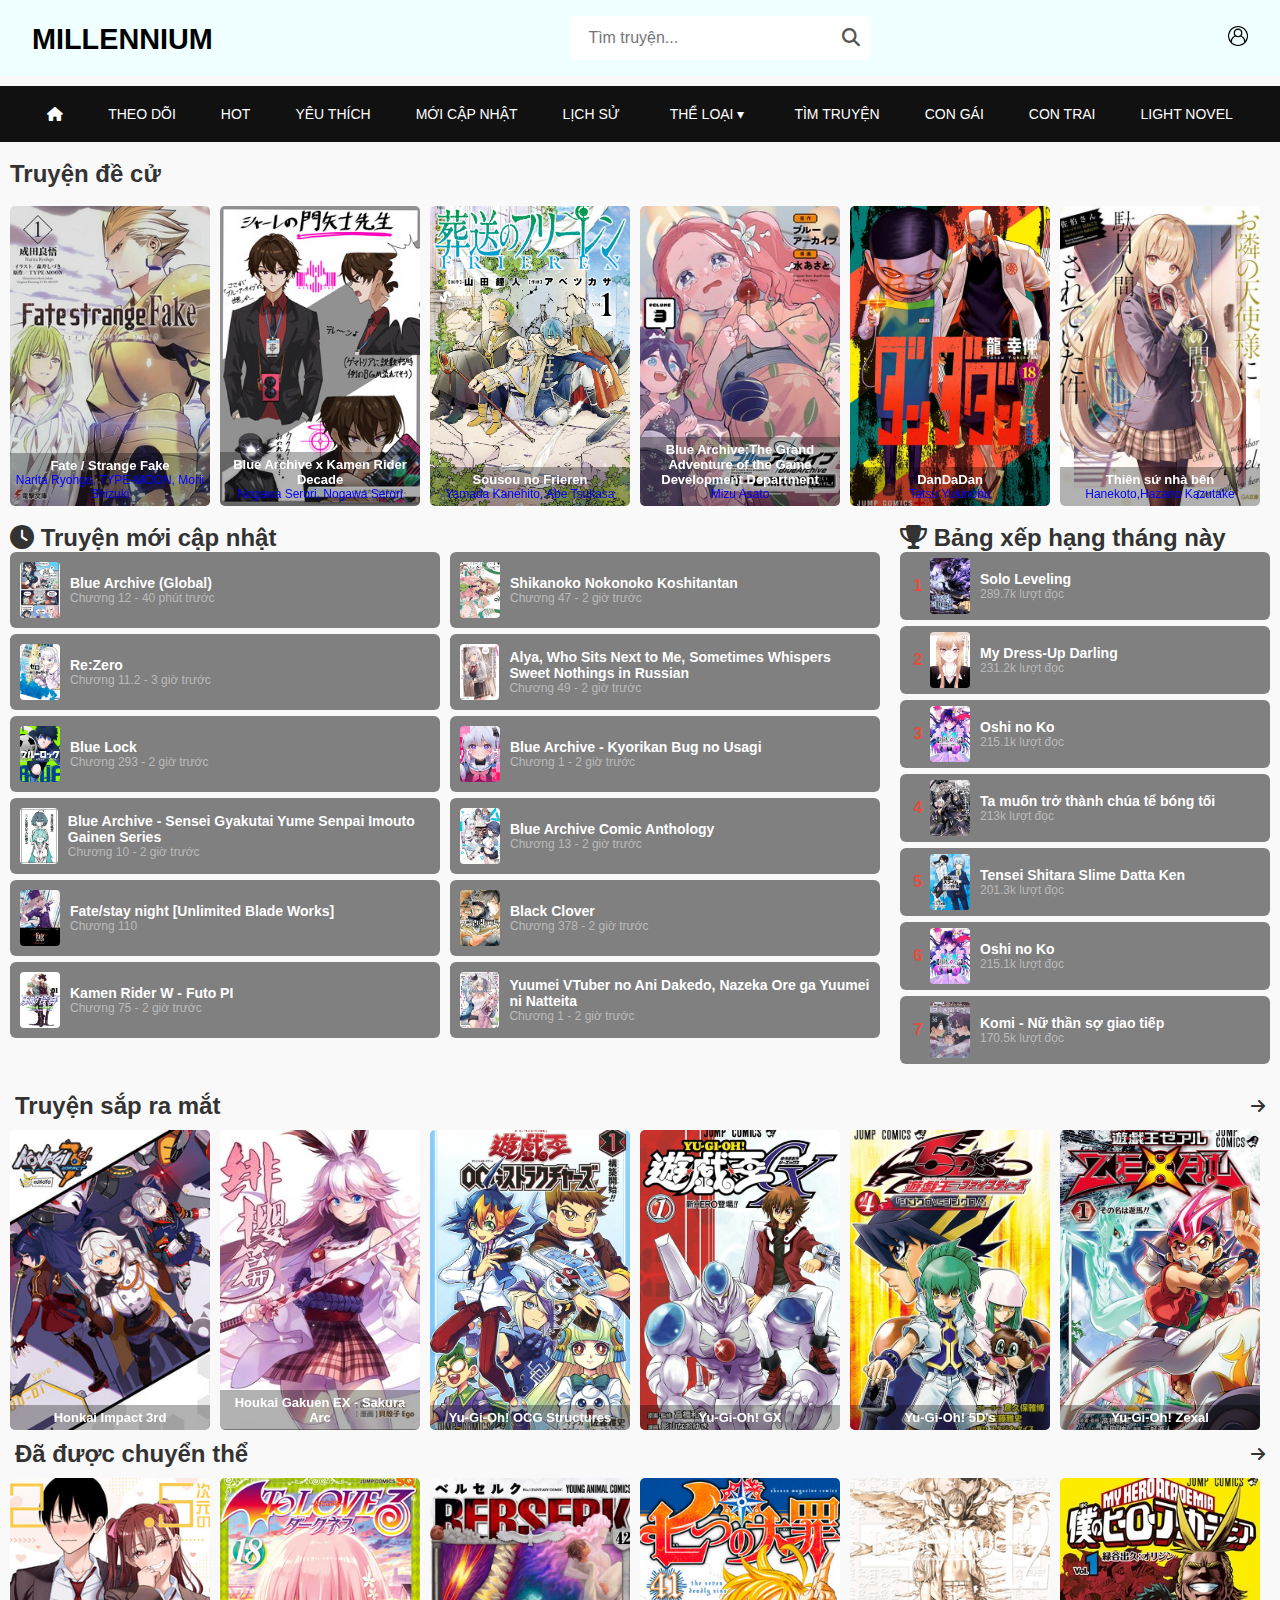
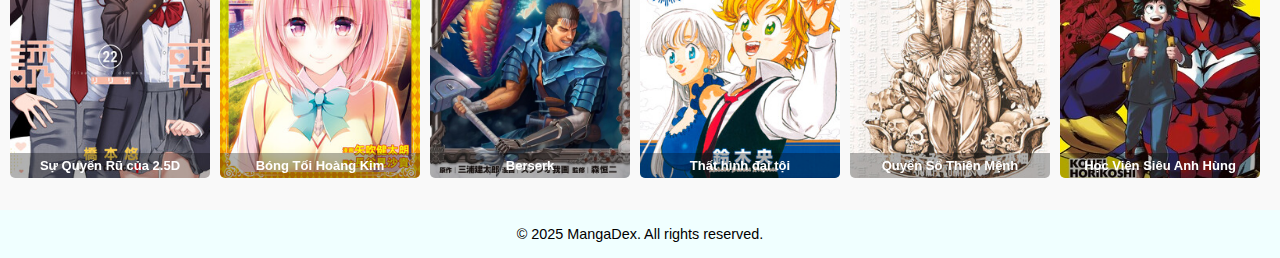
<file: index.html>
<!DOCTYPE html>
<html lang="en">

<head>
    <meta charset="UTF-8">
    <meta name="viewport" content="width=device-width, initial-scale=1.0">
    <title>MILLENNIUM</title>
    <link rel="stylesheet" href="ASM.css">
    <link rel="icon" href="images/logo mellennium.png">
    <link rel="stylesheet" href="https://cdnjs.cloudflare.com/ajax/libs/font-awesome/6.4.2/css/all.min.css">
</head>

<body>
    <header>
        <div class="logo">
            <h1><a href="#Home">MILLENNIUM</a></h1>
        </div>
        <div class="search-box">
            <input type="text" placeholder="Tìm truyện...">
            <button type="submit"><i class="fa fa-search"></i></button>
        </div>
        <nav>
            <ul>
                <li><a href="dangnhap.html"><img src="images/user-interface.png" width="20px"></a></li>
            </ul>
        </nav>
    </header>
    <nav class="navbar">
        <ul>
            <li><a href="index.html"><i class="fas fa-home"></i></a></li>
            <li><a href="#">THEO DÕI</a></li>
            <li><a href="#">HOT</a></li>
            <li><a href="#">YÊU THÍCH</a></li>
            <li><a href="#">MỚI CẬP NHẬT</a></li>
            <li><a href="history.html">LỊCH SỬ</a></li>
            <li class="dropdown">
                <a href="#">THỂ LOẠI ▾</a>
                <ul class="dropdown-menu2">
                    <li><a href="#">One shot</a></li>
                    <li><a href="#">Reincarnation</a></li>
                    <li><a href="#">Time Travel</a></li>
                    <li><a href="#">Loli</a></li>
                    <li><a href="#">Monsters</a></li>
                    <li><a href="#">Action</a></li>
                    <li><a href="#">Drama</a></li>
                    <li><a href="#">School Life</a></li>
                    <li><a href="#">Psychological</a></li>
                    <li><a href="#">Sports</a></li>
                    <li><a href="#">Superhero</a></li>
                    <li><a href="#">Martial Arts</a></li>
                    <li><a href="#">Fan Colored</a></li>
                    <li><a href="#">Samurai</a></li>
                    <li><a href="#">Magical Girls</a></li>
                    <li><a href="#">Mafia</a></li>
                    <li><a href="#">Adventure</a></li>
                    <li><a href="#">Self-Published</a></li>
                    <li><a href="#">Virtual Reality</a></li>
                    <li><a href="#">Office Workers</a></li>
                    <li><a href="#">Video Games</a></li>
                    <li><a href="#">Post-Apocalypse</a></li>
                    <li><a href="#">Magic</a></li>
                    <li><a href="#">Girls' Love</a></li>
                    <li><a href="#">Harem</a></li>
                    <li><a href="#">Military</a></li>
                    <li><a href="#">Isekai</a></li>
                    <li><a href="#">Doujinshi</a></li>
                </ul>
            </li>
            <li><a href="#">TÌM TRUYỆN</a></li>
            <li><a href="#">CON GÁI</a></li>
            <li><a href="#">CON TRAI</a></li>
            <li><a href="#">LIGHT NOVEL</a></li>
        </ul>
    </nav>
    <main>
        <br>
        <h2>Truyện đề cử</h2>
        </br>
        <section class="manga-list">
            <div class="manga">
                <div class="manga-cover">
                    <a href="page1.html"><img src="images/fate.jpg" alt="Manga Cover"></a>
                    <div class="overlay">
                        <h3>Fate / Strange Fake</h3>
                        <p>Narita Ryohgo, TYPE-MOON, Morii Shizuki</p>
                    </div>
                </div>
            </div>
            <div class="manga">
                <div class="manga-cover">
                    <img src="images/blue archive x decade.jpg" alt="Manga Cover">
                    <div class="overlay">
                        <h3>Blue Archive x Kamen Rider Decade</h3>
                        <p>Nogawa Serori, Nogawa Serori</p>
                    </div>
                </div>
            </div>
            <div class="manga">
                <div class="manga-cover">
                    <img src="images/frieren.jpg" alt="Manga Cover">
                    <div class="overlay">
                        <h3>Sousou no Frieren</h3>
                        <p>Yamada Kanehito, Abe Tsukasa</p>
                    </div>
                </div>
            </div>
            <div class="manga">
                <div class="manga-cover">
                    <img src="images/blue archive game.jpg" alt="Manga Cover">
                    <div class="overlay">
                        <h3>Blue Archive:The Grand Adventure of the Game Development Department</h3>
                        <p>Mizu Asato</p>
                    </div>
                </div>
            </div>
            <div class="manga">
                <div class="manga-cover">
                    <img src="images/dandandan.jpg" alt="Manga Cover">
                    <div class="overlay">
                        <h3>DanDaDan</h3>
                        <p>Tatsu Yukinobu</p>
                    </div>
                </div>
            </div>
            <div class="manga">
                <div class="manga-cover">
                    <img src="images/Tenshi.jpg" alt="Manga Cover">
                    <div class="overlay">
                        <h3>Thiên sứ nhà bên</h3>
                        <p>Hanekoto,Hazano Kazutake</p>
                    </div>
                </div>
            </div>
            <div class="manga">
                <div class="manga-cover">
                    <img src="images/vol1.jpg" alt="Manga Cover">
                    <div class="overlay">
                        <h3>Yu☆Gi☆Oh OCG Stories</h3>
                        <p>Yoshida Shin, Miyoshi Naohito</p>
                    </div>
                </div>
            </div>
            <div class="manga">
                <div class="manga-cover">
                    <img src="images/SkyStriker.jpg" alt="Manga Cover">
                    <div class="overlay">
                        <h3>Yu☆Gi☆Oh OCG Stories</h3>
                        <p>Yoshida Shin, Miyoshi Naohito</p>
                    </div>
                </div>
            </div>
            <div class="manga">
                <div class="manga-cover">
                    <img src="images/Aohảu.jpg" alt="Manga Cover">
                    <div class="overlay">
                        <h3>Blue Archive - Aoharu Record</h3>
                        <p>Sergei </p>
                    </div>
                </div>
            </div>
            <div class="manga">
                <div class="manga-cover">
                    <img src="images/2099.jpg" alt="Manga Cover">
                    <div class="overlay">
                        <h3>Demon Lord 2099</h3>
                        <p>Murasaki Daigo, Sakurai Yutaka</p>
                    </div>
                </div>
            </div>
            <div class="manga">
                <div class="manga-cover">
                    <img src="images/onepiece.jpg" alt="Manga Cover">
                    <div class="overlay">
                        <h3>One Piece</h3>
                        <p>Oda Eiichiro</p>
                    </div>
                </div>
            </div>
            <div class="manga">
                <div class="manga-cover">
                    <img src="images/kaguya.jpg" alt="Manga Cover">
                    <div class="overlay">
                        <h3>Kaguya-sama: Love Is War</h3>
                        <p>Akasaka Aka</p>
                    </div>
                </div>
            </div>
            <div class="manga">
                <div class="manga-cover">
                    <img src="images/hunterxhunter.jpg" alt="Manga Cover">
                    <div class="overlay">
                        <h3>HUNTER x HUNTER</h3>
                        <p>Togashi Yoshihiro</p>
                    </div>
                </div>
            </div>
        </section>
        </br>
        <div class="container">
            <div class="latest-manga-section">
                <h2><i class="fa-solid fa-clock"></i> Truyện mới cập nhật</h2>
                <div class="div3">
                    <div class="div1">
                        <div class="manga-list2">
                            <div class="manga-item">
                                <img src="images/global.jpg" alt="Blue Archive">
                                <div class="info">
                                    <h3>Blue Archive (Global)</h3>
                                    <p>Chương 12 - 40 phút trước</p>
                                </div>
                            </div>
                            <div class="manga-item">
                                <img src="images/rezero.jpg" alt="Kamen Rider W">
                                <div class="info">
                                    <h3>Re:Zero</h3>
                                    <p>Chương 11.2 - 3 giờ trước</p>
                                </div>
                            </div>
                            <div class="manga-item">
                                <img src="images/bluelock.jpg" alt="Blue Lock">
                                <div class="info">
                                    <h3>Blue Lock</h3>
                                    <p>Chương 293 - 2 giờ trước</p>
                                </div>
                            </div>
                            <div class="manga-item">
                                <img src="images/Yume.jpg" alt="Blue Lock">
                                <div class="info">
                                    <h3>Blue Archive - Sensei Gyakutai Yume Senpai Imouto Gainen Series</h3>
                                    <p>Chương 10 - 2 giờ trước</p>
                                </div>
                            </div>
                            <div class="manga-item">
                                <img src="images/staynight.jpg" alt="Blue Lock">
                                <div class="info">
                                    <h3>Fate/stay night [Unlimited Blade Works]</h3>
                                    <p>Chương 110 </p>
                                </div>
                            </div>
                            <div class="manga-item">
                                <img src="images/W.jpg" alt="Blue Lock">
                                <div class="info">
                                    <h3>Kamen Rider W - Futo PI</h3>
                                    <p>Chương 75 - 2 giờ trước</p>
                                </div>
                            </div>
                        </div>
                    </div>
                    <div class="div2">
                        <div class="manga-item">
                            <img src="images/nokotan.jpg" alt="Nokotan">
                            <div class="info">
                                <h3>Shikanoko Nokonoko Koshitantan</h3>
                                <p>Chương 47 - 2 giờ trước</p>
                            </div>
                        </div>
                        <div class="manga-item">
                            <img src="images/roshiderevol2.jpg" alt="Roshidere">
                            <div class="info">
                                <h3>Alya, Who Sits Next to Me, Sometimes Whispers Sweet Nothings in Russian</h3>
                                <p>Chương 49 - 2 giờ trước</p>
                            </div>
                        </div>
                        <div class="manga-item">
                            <img src="images/miyako.jpg" alt="Miyako">
                            <div class="info">
                                <h3>Blue Archive - Kyorikan Bug no Usagi</h3>
                                <p>Chương 1 - 2 giờ trước</p>
                            </div>
                        </div>
                        <div class="manga-item">
                            <img src="images/usagisquad.jpg" alt="Usagi Squad">
                            <div class="info">
                                <h3>Blue Archive Comic Anthology</h3>
                                <p>Chương 13 - 2 giờ trước</p>
                            </div>
                        </div>
                        <div class="manga-item">
                            <img src="images/black clover.jpg" alt="Usagi Squad">
                            <div class="info">
                                <h3>Black Clover</h3>
                                <p>Chương 378 - 2 giờ trước</p>
                            </div>
                        </div>
                        <div class="manga-item">
                            <img src="images/yuumei.jpg" alt="Usagi Squad">
                            <div class="info">
                                <h3>Yuumei VTuber no Ani Dakedo, Nazeka Ore ga Yuumei ni Natteita</h3>
                                <p>Chương 1 - 2 giờ trước</p>
                            </div>
                        </div>
                    </div>
                </div>
            </div>

            <div class="ranking-section">
                <h2><i class="fa-solid fa-trophy"></i> Bảng xếp hạng tháng này</h2>
                <ol class="ranking-list">
                    <li>
                        <span class="rank">1</span>
                        <img src="images/solo.jpg" alt="Solo Leveling">
                        <div class="info">
                            <h3>Solo Leveling</h3>
                            <p>289.7k lượt đọc</p>
                        </div>
                    </li>
                    <li>
                        <span class="rank">2</span>
                        <img src="images/dres.jpg" alt="My Dress-Up Darling">
                        <div class="info">
                            <h3>My Dress-Up Darling</h3>
                            <p>231.2k lượt đọc</p>
                        </div>
                    </li>
                    <li>
                        <span class="rank">3</span>
                        <img src="images/oshi.jpg" alt="Oshi no Ko">
                        <div class="info">
                            <h3>Oshi no Ko</h3>
                            <p>215.1k lượt đọc</p>
                        </div>
                    </li>
                    <li>
                        <span class="rank">4</span>
                        <img src="images/bongtoi.jpg" alt="Oshi no Ko">
                        <div class="info">
                            <h3>Ta muốn trở thành chúa tể bóng tối </h3>
                            <p>213k lượt đọc</p>
                        </div>
                    </li>
                    <li>
                        <span class="rank">5</span>
                        <img src="images/tensei.jpg" alt="Oshi no Ko">
                        <div class="info">
                            <h3>Tensei Shitara Slime Datta Ken</h3>
                            <p>201.3k lượt đọc</p>
                        </div>
                    </li>
                    <li>
                        <span class="rank">6</span>
                        <img src="images/oshi.jpg" alt="Oshi no Ko">
                        <div class="info">
                            <h3>Oshi no Ko</h3>
                            <p>215.1k lượt đọc</p>
                        </div>
                    </li>
                    <li>
                        <span class="rank">7</span>
                        <img src="images/komi.jpg" alt="Oshi no Ko">
                        <div class="info">
                            <h3>Komi - Nữ thần sợ giao tiếp</h3>
                            <p>170.5k lượt đọc</p>
                        </div>
                    </li>
                </ol>
            </div>
        </div>
        </br>
        <div class="header-container">
            <span class="header-title"> Truyện sắp ra mắt</span>
            <i class="fa-solid fa-arrow-right" style="cursor: pointer;"></i>
        </div>
        <section class="manga-list">
            <div class="manga">
                <div class="manga-cover">
                    <img src="images/3rd.jpg" alt="Manga Cover">
                    <div class="overlay">
                        <h3>Honkai Impact 3rd</h3>
                    </div>
                </div>
            </div>
            <div class="manga">
                <div class="manga-cover">
                    <img src="images/sakura.jpg" alt="Manga Cover">
                    <div class="overlay">
                        <h3>Houkai Gakuen EX - Sakura Arc</h3>
                    </div>
                </div>
            </div>
            <div class="manga">
                <div class="manga-cover">
                    <img src="images/ocg.jpg" alt="Manga Cover">
                    <div class="overlay">
                        <h3>Yu-Gi-Oh! OCG Structures</h3>
                    </div>
                </div>
            </div>
            <div class="manga">
                <div class="manga-cover">
                    <img src="images/gx.jpg" alt="Manga Cover">
                    <div class="overlay">
                        <h3>Yu-Gi-Oh! GX</h3>
                    </div>
                </div>
            </div>
            <div class="manga">
                <div class="manga-cover">
                    <img src="images/5ds.jpg" alt="Manga Cover">
                    <div class="overlay">
                        <h3>Yu-Gi-Oh! 5D's</h3>
                    </div>
                </div>
            </div>
            <div class="manga">
                <div class="manga-cover">
                    <img src="images/zexal.jpg" alt="Manga Cover">
                    <div class="overlay">
                        <h3>Yu-Gi-Oh! Zexal</h3>
                    </div>
                </div>
            </div>
            <hr>    
            </br>
        </section>
        <div class="header-container">
            <span class="header-title"> Đã được chuyển thể</span>
            <i class="fa-solid fa-arrow-right" style="cursor: pointer;"></i>
        </div>
        <section class="manga-list">
            <div class="manga">
                <div class="manga-cover">
                    <img src="images/2.5.jpg" alt="Manga Cover">
                    <div class="overlay">
                        <h3>Sự Quyến Rũ của 2.5D</h3>
                    </div>
                </div>
            </div>
            <div class="manga">
                <div class="manga-cover">
                    <img src="images/darkness.jpg" alt="Manga Cover">
                    <div class="overlay">
                        <h3>Bóng Tối Hoàng Kim</h3>
                    </div>
                </div>
            </div>
            <div class="manga">
                <div class="manga-cover">
                    <img src="images/berserk.jpg" alt="Manga Cover">
                    <div class="overlay">
                        <h3>Berserk</h3>
                    </div>
                </div>
            </div>
            <div class="manga">
                <div class="manga-cover">
                    <img src="images/nanatsu.jpg" alt="Manga Cover">
                    <div class="overlay">
                        <h3>Thất hình đại tội </h3>
                    </div>
                </div>
            </div>
            <div class="manga">
                <div class="manga-cover">
                    <img src="images/death.jpg" alt="Manga Cover">
                    <div class="overlay">
                        <h3>Quyển Sổ Thiên Mệnh</h3>
                    </div>
                </div>
            </div>
            <div class="manga">
                <div class="manga-cover">
                    <img src="images/hero.jpg" alt="Manga Cover">
                    <div class="overlay">
                        <h3>Học Viện Siêu Anh Hùng</h3>
                    </div>
                </div>
            </div>
        </section>
    </main>
    </div>
    <script src="script.js"></script>
    <footer>
        <p>&copy; 2025 MangaDex. All rights reserved.</p>
    </footer>
</body>

</html>
</file>
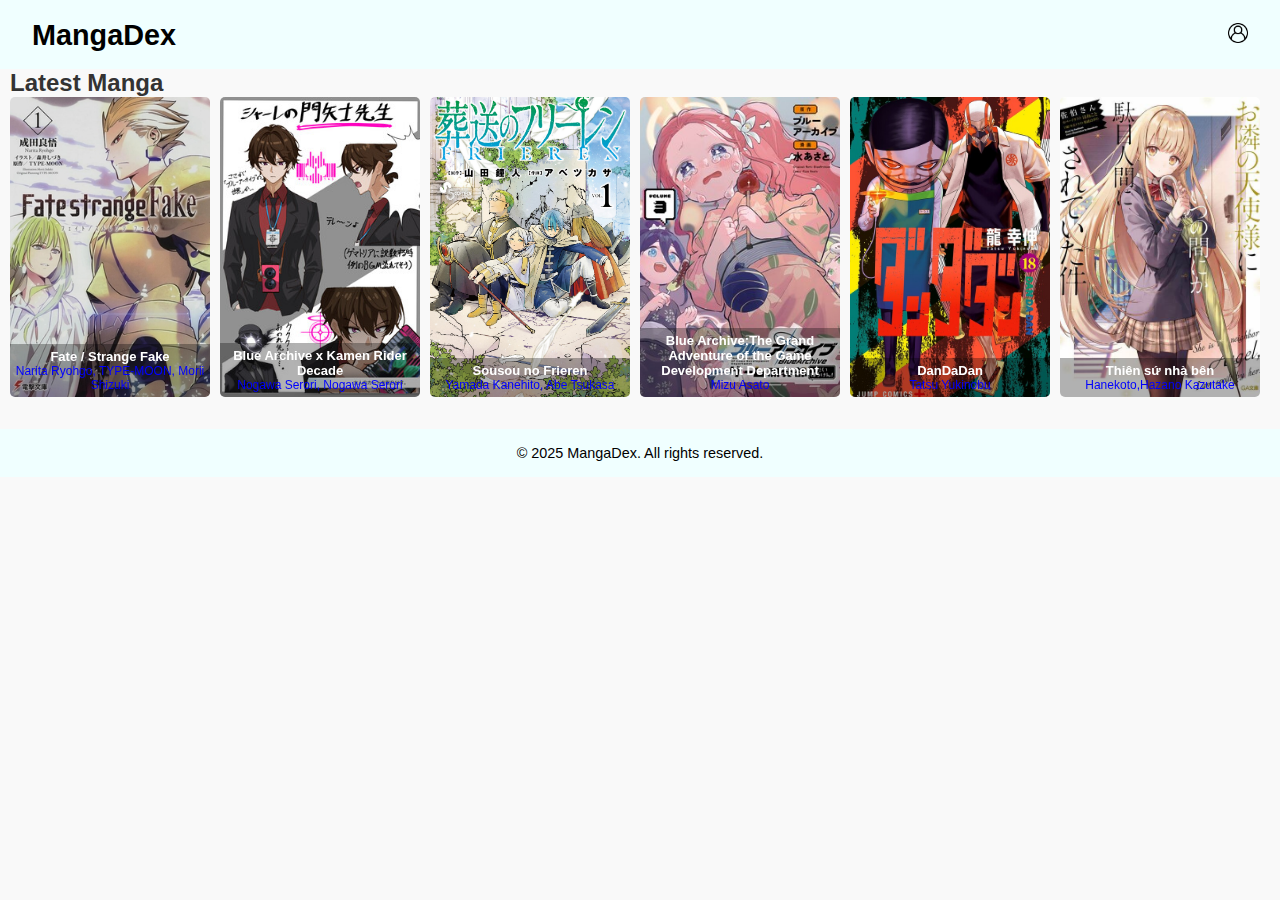
<file: ASM.html>
<!DOCTYPE html>
<html lang="en">

<head>
    <meta charset="UTF-8">
    <meta name="viewport" content="width=device-width, initial-scale=1.0">
    <title>MILLENNIUM</title>
    <link rel="stylesheet" href="ASM.css">
    <link rel="stylesheet" href="https://cdnjs.cloudflare.com/ajax/libs/font-awesome/5.15.4/css/all.min.css" />
    <link rel="icon" href="images/logo mellennium.png">
</head>

<body>
    <header>
        <div class="logo">
            <h1><a href="#Home">MangaDex</a></h1>
        </div>
        <nav>
            <ul>
                <li><a href="dangnhap.html"><img src="images/user-interface.png" width="20px"></a></li>
            </ul>
        </nav>
    </header>

     <!-- <div class="container">
        <aside class="sidebar">
            <ul>
                <li><a href="#"><i class="fa fa-home" aria-hidden="true"></i><b>Home</b></i></a></li>
                <li><a href="#"><img src="images/book-mark.png" width="20px"><b>Follows</b></a></li>
                <li><a href="#">Update</a></li>
                <li><a href="#"></i> Library</a></li>
                <li><a href="#"></i> MD Lists</a></li>
                <li><a href="#"></i> My Groups</a></li>
                <li><a href="#"></i> Reading History</a></li>
                <li><a href="#"></i> <img src="images/book.png" width="20px"><b>Titles</b></a></li>
                <li><a href="#"></i> Advanced Search</a></li>
                <li><a href="#"></i> Recently Added</a></li>
                <li><a href="#"></i> Last Update</a></li>
                <li><a href="#"></i> Random</a></li>
                <li><a href="#"><img src="images/group.png" width="20px"> <b>Community</b></a></li>
                <li><a href="#"></i> Forums</a></li>
                <li><a href="#"></i> Groups</a></li>
                <li><a href="#"></i> Users</a></li>
                <li><a href="#"></i> <img src="images/thumbtacks.png" width="20px"><b>MangaDex</b></a></li>
                <li><a href="#"></i> Site Rules</a></li>
                <li><a href="#"></i> Announcements</a></li>
                <li><a href="#"></i> About Us</a></li>
                <hr>
                </hr>
                <div class="icon">
                    <li><img src="images/discord.png" width="30px"></li>
                    <li><img src="images/twitter.png" width="25px"></li>
                    <li><img src="images/reddit.png" width="30px"></li>
                    <li><img src="images/cardiogram.png" width="30px"></li>
                    <p></p>
                </div>
                <div class="foot">
                    v2024.11.17
                    © MangaDex 2025
                </div>
            </ul>

        </aside>  -->

        <main>
            <h2>Latest Manga</h2>
            <section class="manga-list">
                <div class="manga"> 
                    <div class="manga-cover">
                        <a href="Fate.html"><img src="images/fate.jpg" alt="Manga Cover"></a>
                        <div class="overlay">
                            <h3>Fate / Strange Fake</h3>
                            <p>Narita Ryohgo, TYPE-MOON, Morii Shizuki</p>
                        </div>
                    </div>
                    </div>
                    <div class="manga">
                    <div class="manga-cover">
                        <img src="images/blue archive x decade.jpg" alt="Manga Cover">
                        <div class="overlay">
                            <h3>Blue Archive x Kamen Rider Decade</h3>
                            <p>Nogawa Serori, Nogawa Serori</p>
                        </div>
                    </div>
                    </div>
                    <div class="manga">
                    <div class="manga-cover">
                        <img src="images/frieren.jpg" alt="Manga Cover">
                        <div class="overlay">
                            <h3>Sousou no Frieren</h3>
                            <p>Yamada Kanehito, Abe Tsukasa</p>
                        </div>
                    </div>
                    </div>
                    <div class="manga">
                    <div class="manga-cover">
                        <img src="images/blue archive game.jpg" alt="Manga Cover">
                        <div class="overlay">
                            <h3>Blue Archive:The Grand Adventure of the Game Development Department</h3>
                            <p>Mizu Asato</p>
                        </div>
                    </div>
                    </div>
                    <div class="manga">
                    <div class="manga-cover">
                        <img src="images/dandandan.jpg" alt="Manga Cover">
                        <div class="overlay">
                            <h3>DanDaDan</h3>
                            <p>Tatsu Yukinobu</p>
                        </div>
                    </div>
                    </div>
                    <div class="manga">
                    <div class="manga-cover">
                        <img src="images/Tenshi.jpg" alt="Manga Cover">
                        <div class="overlay">
                            <h3>Thiên sứ nhà bên</h3>
                            <p>Hanekoto,Hazano Kazutake</p>
                        </div>
                    </div>
                    </div>
                    <div class="manga">
                    <div class="manga-cover">
                        <img src="images/vol1.jpg" alt="Manga Cover">
                        <div class="overlay">
                            <h3>Yu☆Gi☆Oh OCG Stories</h3>
                            <p>Yoshida Shin, Miyoshi Naohito</p>
                        </div>
                    </div>
                    </div>
                    <div class="manga">
                    <div class="manga-cover">
                        <img src="images/2099.jpg" alt="Manga Cover">
                        <div class="overlay">
                            <h3>Demon Lord 2099</h3>
                            <p>Murasaki Daigo, Sakurai Yutaka</p>
                        </div>
                    </div>
                    </div>
                    <div class="manga">
                    <div class="manga-cover">
                        <img src="images/onepiece.jpg" alt="Manga Cover">
                        <div class="overlay">
                            <h3>One Piece</h3>
                            <p>Oda Eiichiro</p>
                        </div>
                    </div>
                    </div>
                    <div class="manga">
                    <div class="manga-cover">
                        <img src="images/kaguya.jpg" alt="Manga Cover">
                        <div class="overlay">
                            <h3>Kaguya-sama: Love Is War</h3>
                            <p>Akasaka Aka</p>
                        </div>
                    </div>
                    </div>
                    <div class="manga">
                    <div class="manga-cover">
                        <img src="images/hunterxhunter.jpg" alt="Manga Cover">
                        <div class="overlay">
                            <h3>HUNTER x HUNTER</h3>
                            <p>Togashi Yoshihiro</p>
                        </div>
                    </div>
                    </div>
            </section>
        </main>
    </div>
    <footer>
        <p>&copy; 2025 MangaDex. All rights reserved.</p>
    </footer>
</body>

</html>
</file>
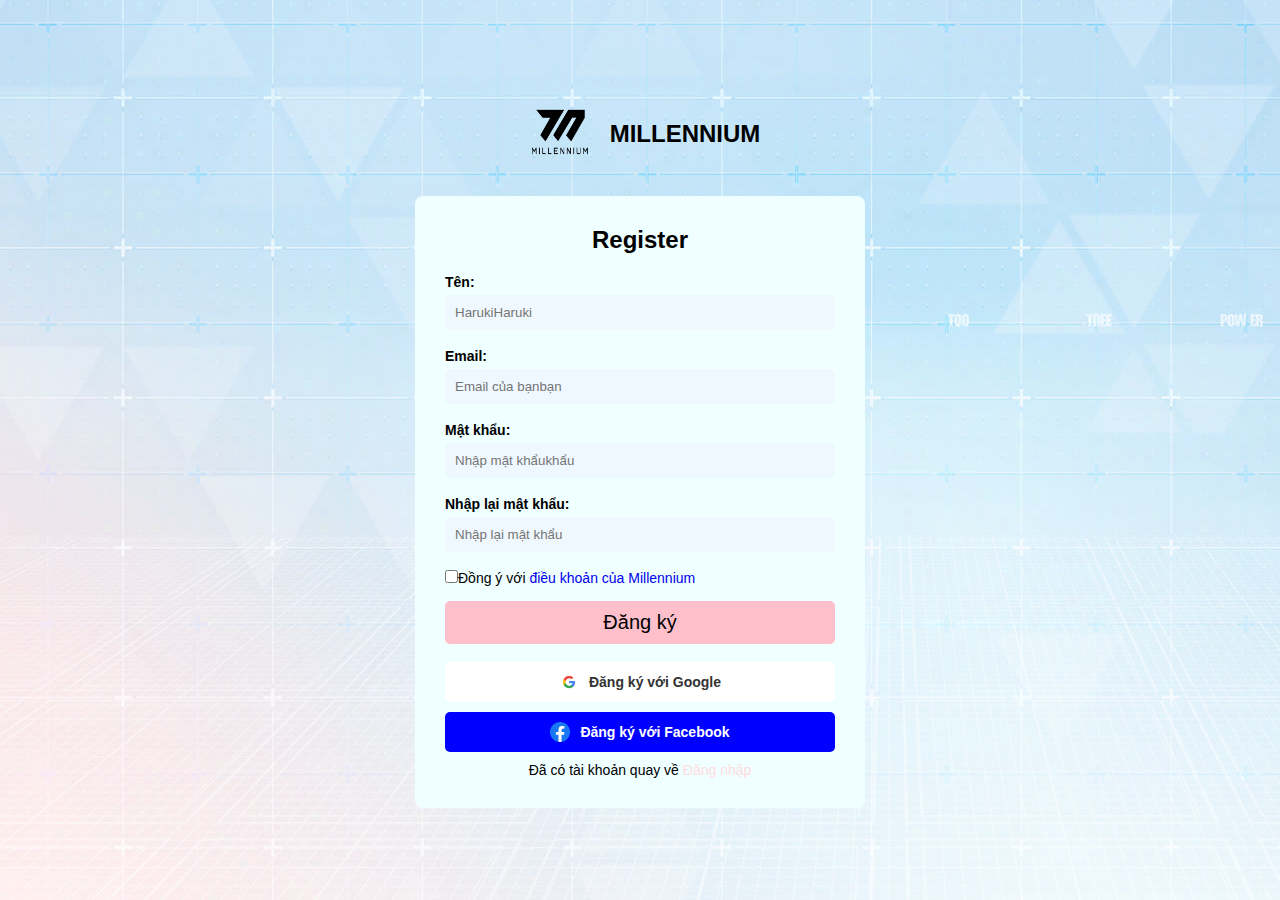
<file: dangky.html>
<!DOCTYPE html>
<html lang="en">

<head>
    <meta charset="UTF-8">
    <meta name="viewport" content="width=device-width, initial-scale=1.0">
    <title>Đăng ký</title>
    <link rel="stylesheet" href="dangky.css">
    <link rel="icon" href="images/logo mellennium.png">
</head>

<body>
    <div class="login-container">
        <div class="logo">
            <a href="index.html"><img src="images/logo mellennium.png" alt="MangaDex Logo"></a>
            <h1>MILLENNIUM</h1>
        </div>
        <div class="login-box">
            <h2>Register</h2>
            <form>
                <label for="username"><b>Tên:</b></label>
                <input type="text" id="username" placeholder="HarukiHaruki">
                <label for="password"><b>Email:</b></label>
                <input type="password" id="password" placeholder="Email của bạnbạn">
                <label for="password"><b>Mật khẩu:</b></label>
                <input type="password" id="password" placeholder="Nhập mật khẩukhẩu">
                <label for="password"><b>Nhập lại mật khẩu:</b></label>
                <input type="password" id="password" placeholder="Nhập lại mật khẩu">
                <div>

                </div>
                <div class="Forgot">
                    <input type="checkbox" id="remember">
                    <label for="remember">Đồng ý với <a href="#">điều khoản của Millennium</a></label>
                </div>
                <button type="submit">Đăng ký</button>
                </br>
                <div class="social-login">
                    <button class="google-btn">
                        <img src="images/7123025_logo_google_g_icon.png" alt="Google Icon">
                        Đăng ký với Google
                    </button>
                    <button class="facebook-btn">
                    <img src="images/5296499_fb_facebook_facebook logo_icon.png" alt="Facebook Icon">
                    Đăng ký với Facebook
                </button>
                    <p class="register-text">Đã có tài khoản quay về <a href="dangnhap.html">Đăng nhập</a></p>
                </div>

            </form>
</body>

</html>
</file>
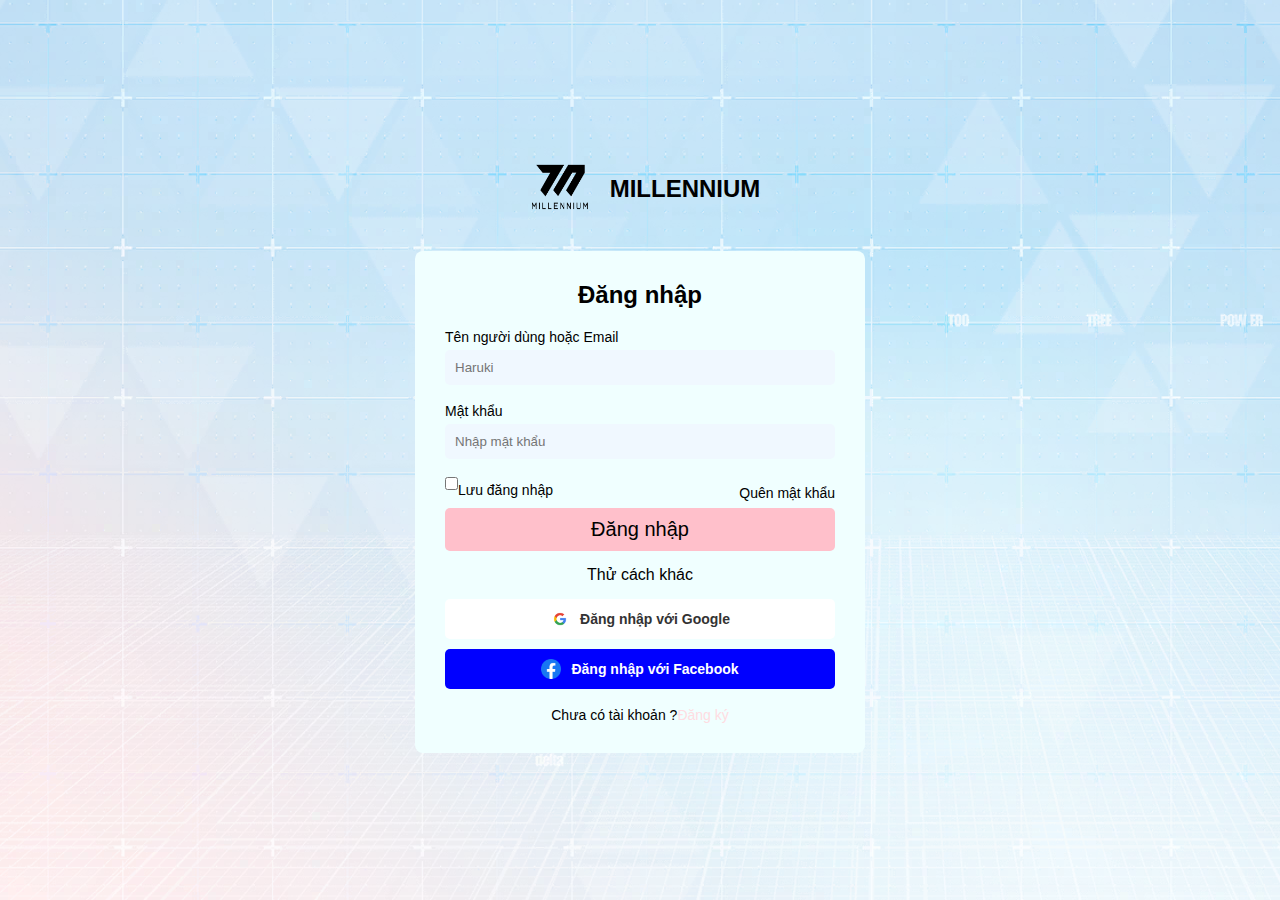
<file: dangnhap.html>
<!DOCTYPE html>
<html lang="en">

<head>
    <meta charset="UTF-8">
    <meta name="viewport" content="width=device-width, initial-scale=1.0">
    <title>Đăng nhập</title>
    <link rel="stylesheet" href="dangnhap.css">
    <link rel="icon" href="images/logo mellennium.png">
</head>
<div class="login-container">
    <div class="logo">
        <a href="index.html"><img src="images/logo mellennium.png" alt="MangaDex Logo"></a>
        <h1>MILLENNIUM</h1>
    </div>
    <div class="login-box">
        <h2>Đăng nhập</h2>
        <form>
            <label for="username">Tên người dùng hoặc Email</label>
            <input type="text" id="username" placeholder="Haruki">

            <label for="password">Mật khẩu</label>
            <input type="password" id="password" placeholder="Nhập mật khẩu">
            <div>

            </div>
            <div class="remember-forgot">
                <div class="Forgot">
                    <input type="checkbox" id="remember">
                    <label for="remember">Lưu đăng nhập</label>
                </div>
                <a href="quen.html">Quên mật khẩu</a>
            </div>

            <button type="submit">Đăng nhập</button>
        </form>

        <div class="try-another">Thử cách khác</div>
        <div class="social-login">
            <button class="google-btn">
                <img src="images/7123025_logo_google_g_icon.png" alt="Google Icon">
                Đăng nhập với Google
            </button>
            <button class="facebook-btn">
                <img src="images/5296499_fb_facebook_facebook logo_icon.png" alt="Facebook Icon">
                Đăng nhập với Facebook
            </button>
        </div>

    </br>
        <p class="register-text">Chưa có tài khoản ?<a href="dangky.html">Đăng ký</a></p>
    </div>
</div>
</body>
</html>
</file>
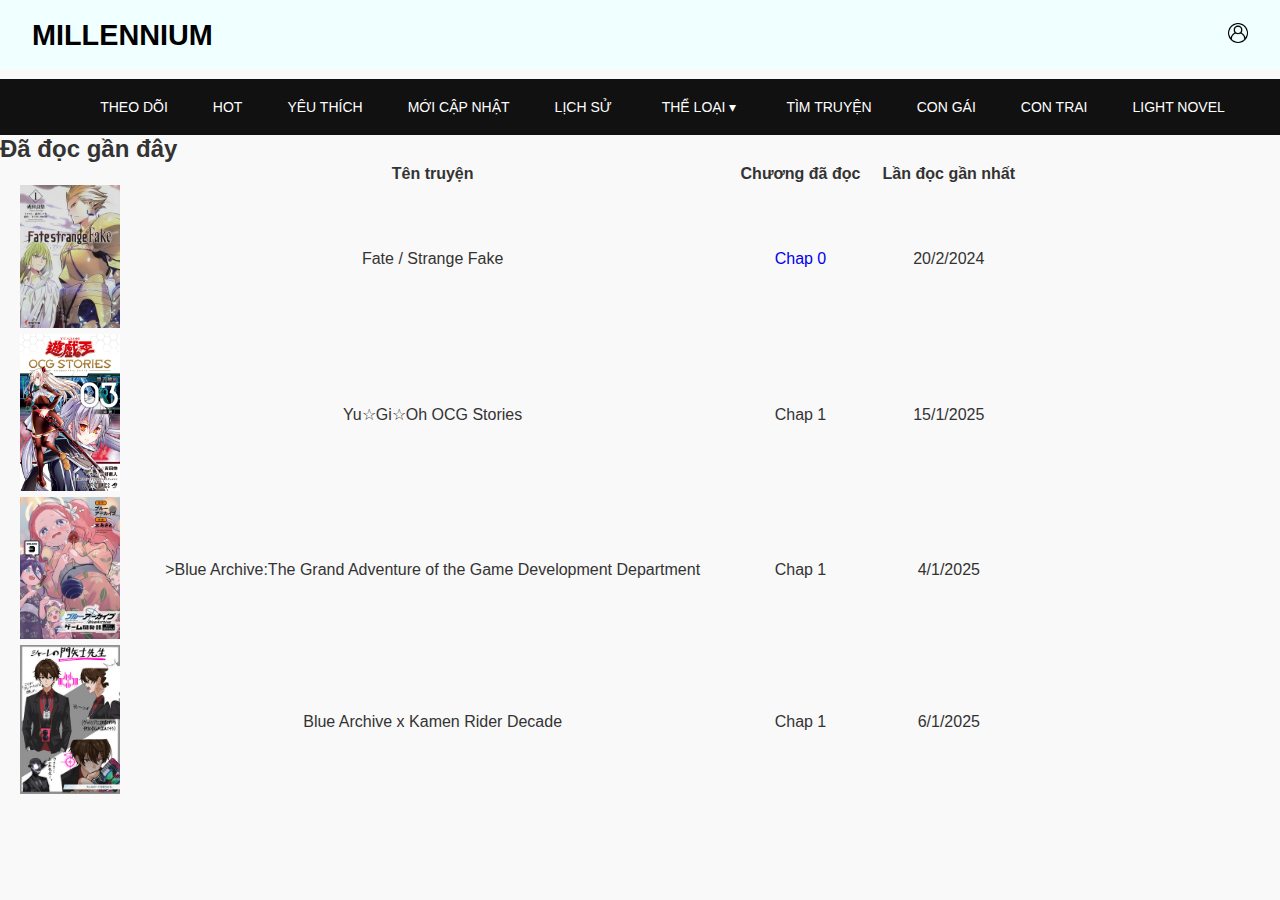
<file: history.html>
<!DOCTYPE html>
<html lang="en">

<head>
    <meta charset="UTF-8">
    <meta name="viewport" content="width=device-width, initial-scale=1.0">
    <title>Lịch sử đọc</title>
    <link rel="stylesheet" href="history.css">
    <link rel="icon" href="images/logo mellennium.png">
</head>

<body>
    <header>
        <div class="logo">
            <h1><a href="index.html">MILLENNIUM</a></h1>
        </div>
        <nav>
            <ul>
                <li><a href="dangnhap.html"><img src="images/user-interface.png" width="20px"></a></li>
            </ul>
        </nav>
    </header>
    <nav class="navbar">
        <ul>
            <li><a href="index.html"><i class="fas fa-home"></i></a></li>
            <li><a href="#">THEO DÕI</a></li>
            <li><a href="#">HOT</a></li>
            <li><a href="#">YÊU THÍCH</a></li>
            <li><a href="#">MỚI CẬP NHẬT</a></li>
            <li><a href="history.html">LỊCH SỬ</a></li>
            <li class="dropdown">
                <a href="#">THỂ LOẠI ▾</a>
                <ul class="dropdown-menu2">
                    <li><a href="#">One shot</a></li>
                    <li><a href="#">Reincarnation</a></li>
                    <li><a href="#">Time Travel</a></li>
                    <li><a href="#">Loli</a></li>
                    <li><a href="#">Monsters</a></li>
                    <li><a href="#">Action</a></li>
                    <li><a href="#">Drama</a></li>
                    <li><a href="#">School Life</a></li>
                    <li><a href="#">Psychological</a></li>
                    <li><a href="#">Sports</a></li>
                    <li><a href="#">Superhero</a></li>
                    <li><a href="#">Martial Arts</a></li>
                    <li><a href="#">Fan Colored</a></li>
                    <li><a href="#">Samurai</a></li>
                    <li><a href="#">Magical Girls</a></li>
                    <li><a href="#">Mafia</a></li>
                    <li><a href="#">Adventure</a></li>
                    <li><a href="#">Self-Published</a></li>
                    <li><a href="#">Virtual Reality</a></li>
                    <li><a href="#">Office Workers</a></li>
                    <li><a href="#">Video Games</a></li>
                    <li><a href="#">Post-Apocalypse</a></li>
                    <li><a href="#">Magic</a></li>
                    <li><a href="#">Girls' Love</a></li>
                    <li><a href="#">Harem</a></li>
                    <li><a href="#">Military</a></li>
                    <li><a href="#">Isekai</a></li>
                    <li><a href="#">Doujinshi</a></li>
                </ul>
            </li>
            <li><a href="#">TÌM TRUYỆN</a></li>
            <li><a href="#">CON GÁI</a></li>
            <li><a href="#">CON TRAI</a></li>
            <li><a href="#">LIGHT NOVEL</a></li>
        </ul>
    </nav>
    <div class="history">
        <h2>Đã đọc gần đây</h2>
        <table style="width:80%; text-align: center;">
            <tr class="ten">
                <th style="width: 8%;"></th>
                <th style="width: 40%;">Tên truyện</th>
                <th style="width: 10%;">Chương đã đọc </th>
                <th style="width: 10%;">Lần đọc gần nhất</th>
            </tr>
            <tr>
                <td><img src="images/fate.jpg" alt="" style="width: 100px;"></td>
                <td>Fate / Strange Fake</td>
                <td><a href="Fate.html" style="text-decoration: none;">Chap 0</a></td>
                <td>20/2/2024</td>
            </tr>
            <tr>
                <td><img src="images/SkyStriker.jpg" alt=""style="width: 100px;"></td>
                <td>Yu☆Gi☆Oh OCG Stories</td>
                <td>Chap 1</td>
                <td>15/1/2025</td>
            </tr>
            <tr>
                <td><img src="images/blue archive game.jpg" alt=""style="width: 100px;"></td>
                <td>>Blue Archive:The Grand Adventure of the Game Development Department</td>
                <td>Chap 1</td>
                <td>4/1/2025</td>
            </tr>
            <tr>
                <td><img src="images/blue archive x decade.jpg" alt=""style="width: 100px;"></td>
                <td>Blue Archive x Kamen Rider Decade</td>
                <td>Chap 1</td>
                <td>6/1/2025</td>
            </tr>
        </table>
    </div>
</body>

</html>
</file>
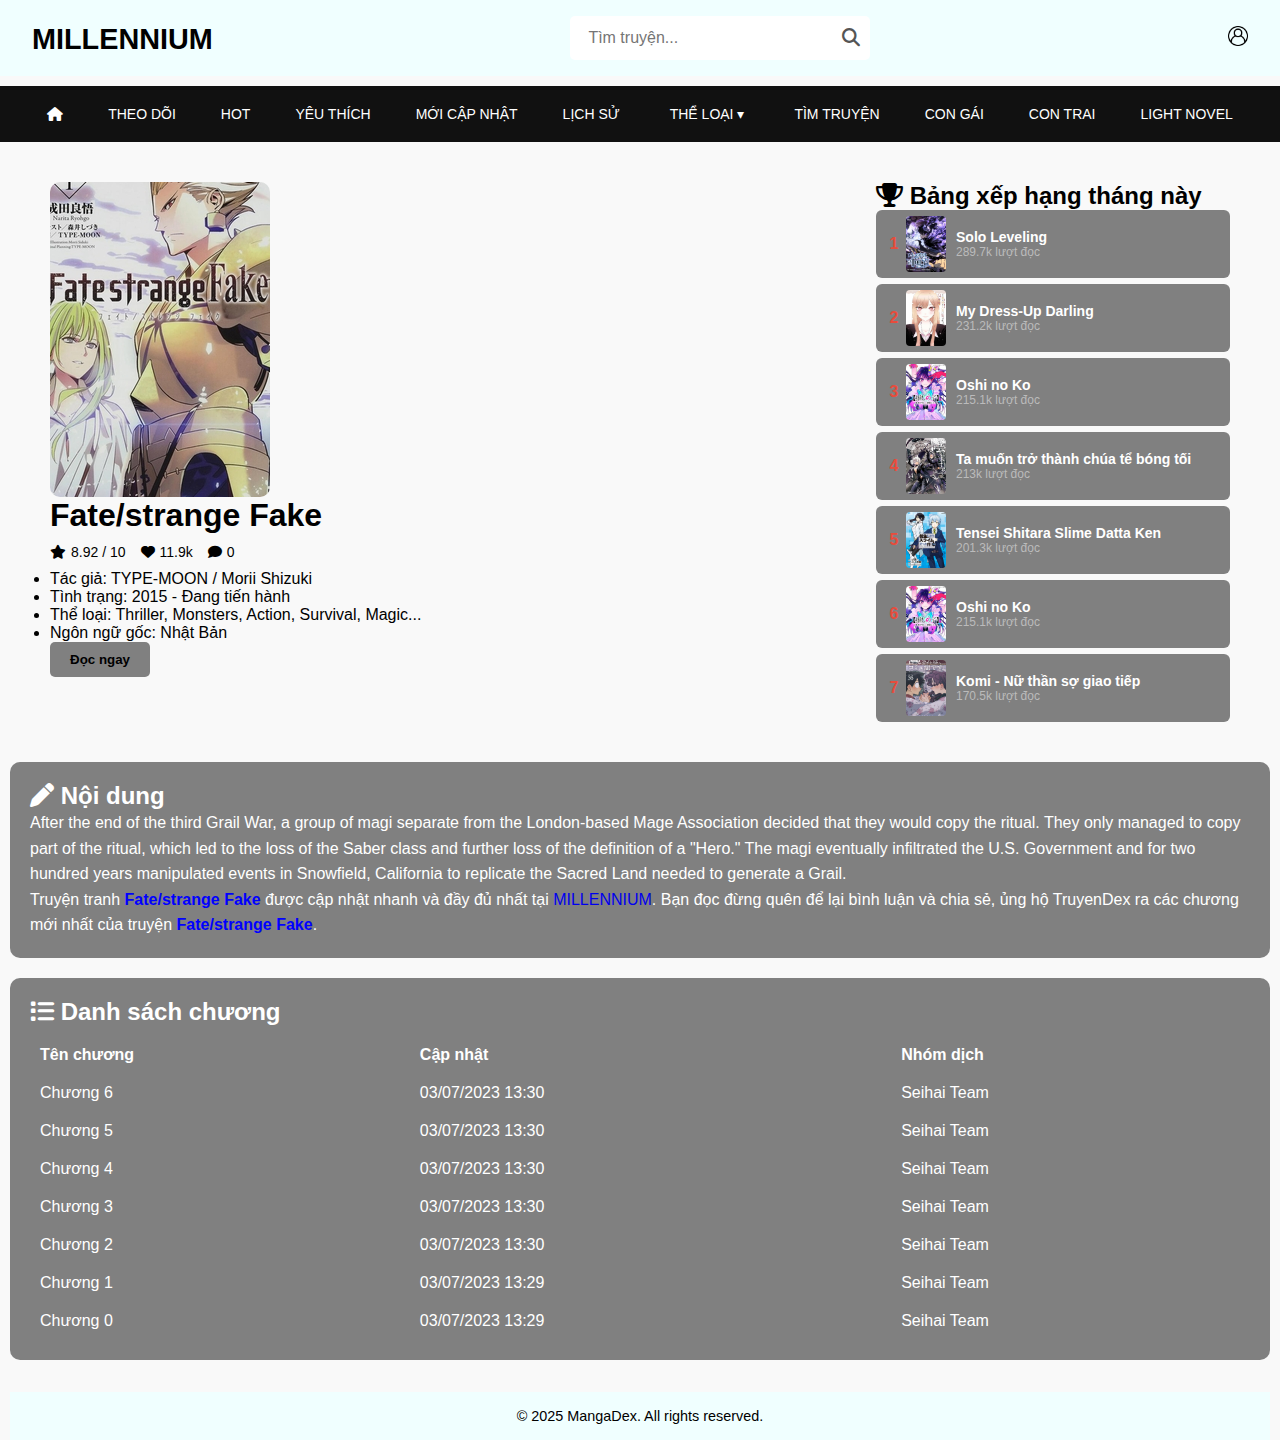
<file: page1.html>
<!DOCTYPE html>
<html lang="en">

<head>
    <meta charset="UTF-8">
    <meta name="viewport" content="width=device-width, initial-scale=1.0">
    <title>Fate/Strange Fake</title>
    <link rel="stylesheet" href="ASM.css">
    <link rel="icon" href="images/logo mellennium.png">
    <link rel="stylesheet" href="https://cdnjs.cloudflare.com/ajax/libs/font-awesome/6.4.2/css/all.min.css">
    <link rel="stylesheet" href="Page1.css">
</head>

<body>
    <header>
        <div class="logo">
            <h1><a href="index.html">MILLENNIUM</a></h1>
        </div>
        <div class="search-box">
            <input type="text" placeholder="Tìm truyện...">
            <button type="submit"><i class="fa fa-search"></i></button>
        </div>
        <nav>
            <ul>
                <li><a href="dangnhap.html"><img src="images/user-interface.png" width="20px"></a></li>
            </ul>
        </nav>
    </header>
    <nav class="navbar">
        <ul>
            <li><a href="index.html"><i class="fas fa-home"></i></a></li>
            <li><a href="#">THEO DÕI</a></li>
            <li><a href="#">HOT</a></li>
            <li><a href="#">YÊU THÍCH</a></li>
            <li><a href="#">MỚI CẬP NHẬT</a></li>
            <li><a href="history.html">LỊCH SỬ</a></li>
            <li class="dropdown">
                <a href="#">THỂ LOẠI ▾</a>
                <ul class="dropdown-menu2">
                    <li><a href="#">One shot</a></li>
                    <li><a href="#">Reincarnation</a></li>
                    <li><a href="#">Sci-Fi</a></li>
                    <li><a href="#">Time Travel</a></li>
                    <li><a href="#">Genderswap</a></li>
                    <li><a href="#">Loli</a></li>
                    <li><a href="#">Official Colored</a></li>
                    <li><a href="#">Historical</a></li>
                    <li><a href="#">Monsters</a></li>
                    <li><a href="#">Action</a></li>
                    <li><a href="#">Drama</a></li>
                    <li><a href="#">School Life</a></li>
                    <li><a href="#">Psychological</a></li>
                    <li><a href="#">Demons</a></li>
                    <li><a href="#">Zombies</a></li>
                    <li><a href="#">Reverse Harem</a></li>
                    <li><a href="#">Sports</a></li>
                    <li><a href="#">Superhero</a></li>
                    <li><a href="#">Martial Arts</a></li>
                    <li><a href="#">Fan Colored</a></li>
                    <li><a href="#">Samurai</a></li>
                    <li><a href="#">Magical Girls</a></li>
                    <li><a href="#">Mafia</a></li>
                    <li><a href="#">Adventure</a></li>
                    <li><a href="#">Self-Published</a></li>
                    <li><a href="#">Virtual Reality</a></li>
                    <li><a href="#">Office Workers</a></li>
                    <li><a href="#">Video Games</a></li>
                    <li><a href="#">Post-Apocalypse</a></li>
                    <li><a href="#">Sexual Violence</a></li>
                    <li><a href="#">Crossdressing</a></li>
                    <li><a href="#">Magic</a></li>
                    <li><a href="#">Girls' Love</a></li>
                    <li><a href="#">Harem</a></li>
                    <li><a href="#">Military</a></li>
                    <li><a href="#">Wuxia</a></li>
                    <li><a href="#">Isekai</a></li>
                    <li><a href="#">4-Koma</a></li>
                    <li><a href="#">Doujinshi</a></li>
                </ul>
            </li>
            <li><a href="#">TÌM TRUYỆN</a></li>
            <li><a href="#">CON GÁI</a></li>
            <li><a href="#">CON TRAI</a></li>
            <li><a href="#">LIGHT NOVEL</a></li>
        </ul>
    </nav>
    <main>
        <!DOCTYPE html>
        <html lang="vi">

        <head>
            <meta charset="UTF-8">
            <meta name="viewport" content="width=device-width, initial-scale=1.0">
            <title>Chi Tiết Manga</title>
            <link rel="stylesheet" href="Page1.css">

        <body>
            <div class="container">
                <div class="manga-details">

                    <div class="details">
                        <img src="images/fate.jpg" alt="Fate/strange Fake" class="manga-cover">
                        <h1>Fate/strange Fake</h1>
                        <div class="stats">
                            <span><i class="fa-solid fa-star"></i> 8.92 / 10</span>
                            <span><i class="fa-solid fa-heart"></i> 11.9k</span>
                            <span><i class="fa-solid fa-comment"></i> 0</span>
                        </div>
                        <div class="info">
                            <ul>
                                <li> Tác giả: TYPE-MOON / Morii Shizuki</li>
                                <li> Tình trạng: 2015 - Đang tiến hành</li>
                                <li> Thể loại: Thriller, Monsters, Action, Survival, Magic...</li>
                                <li> Ngôn ngữ gốc: Nhật Bản</li>
                            </ul>
                            <button class="read-now"><a href="Fate.html" style="text-decoration: none; color: black;">Đọc ngay</a> </button>
                        </div>
                    </div>
                </div>
                <div class="ranking-section">
                    <h2><i class="fa-solid fa-trophy"></i> Bảng xếp hạng tháng này</h2>
                    <ol class="ranking-list">
                        <li>
                            <span class="rank">1</span>
                            <img src="images/solo.jpg" alt="Solo Leveling">
                            <div class="info">
                                <h3>Solo Leveling</h3>
                                <p>289.7k lượt đọc</p>
                            </div>
                        </li>
                        <li>
                            <span class="rank">2</span>
                            <img src="images/dres.jpg" alt="My Dress-Up Darling">
                            <div class="info">
                                <h3>My Dress-Up Darling</h3>
                                <p>231.2k lượt đọc</p>
                            </div>
                        </li>
                        <li>
                            <span class="rank">3</span>
                            <img src="images/oshi.jpg" alt="Oshi no Ko">
                            <div class="info">
                                <h3>Oshi no Ko</h3>
                                <p>215.1k lượt đọc</p>
                            </div>
                        </li>
                        <li>
                            <span class="rank">4</span>
                            <img src="images/bongtoi.jpg" alt="Oshi no Ko">
                            <div class="info">
                                <h3>Ta muốn trở thành chúa tể bóng tối </h3>
                                <p>213k lượt đọc</p>
                            </div>
                        </li>
                        <li>
                            <span class="rank">5</span>
                            <img src="images/tensei.jpg" alt="Oshi no Ko">
                            <div class="info">
                                <h3>Tensei Shitara Slime Datta Ken</h3>
                                <p>201.3k lượt đọc</p>
                            </div>
                        </li>
                        <li>
                            <span class="rank">6</span>
                            <img src="images/oshi.jpg" alt="Oshi no Ko">
                            <div class="info">
                                <h3>Oshi no Ko</h3>
                                <p>215.1k lượt đọc</p>
                            </div>
                        </li>
                        <li>
                            <span class="rank">7</span>
                            <img src="images/komi.jpg" alt="Oshi no Ko">
                            <div class="info">
                                <h3>Komi - Nữ thần sợ giao tiếp</h3>
                                <p>170.5k lượt đọc</p>
                            </div>
                        </li>
                    </ol>
                </div>
            </div>
            <div class="manga-content">
                <h2><i class="fa-solid fa-pen"></i> Nội dung</h2>
                <p>
                    After the end of the third Grail War, a group of magi separate from the London-based Mage
                    Association decided that
                    they would copy the ritual. They only managed to copy part of the ritual, which led to the loss of
                    the Saber class
                    and further loss of the definition of a "Hero." The magi eventually infiltrated the U.S. Government
                    and for two hundred years
                    manipulated events in Snowfield, California to replicate the Sacred Land needed to generate a Grail.
                </p>
                <p>
                    Truyện tranh <span class="highlight">Fate/strange Fake</span> được cập nhật nhanh và đầy đủ nhất tại
                    <a href="index.html" style="text-decoration: none;">MILLENNIUM</a>.
                    Bạn đọc đừng quên để lại bình luận và chia sẻ, ủng hộ TruyenDex ra các chương mới nhất của truyện
                    <span class="highlight">Fate/strange Fake</span>.
                </p>
            </div>

            <div class="chapter-list">
                <h2><i class="fa-solid fa-list"></i> Danh sách chương</h2>
                <table>
                    <thead>
                        <tr>
                            <th>Tên chương</th>
                            <th>Cập nhật</th>
                            <th>Nhóm dịch</th>
                        </tr>
                    </thead>
                    <tbody>
                        <tr>
                            <td><a href="#">Chương 6</a></td>
                            <td>03/07/2023 13:30</td>
                            <td>Seihai Team</td>
                        </tr>
                        <tr>
                            <td><a href="#">Chương 5</a></td>
                            <td>03/07/2023 13:30</td>
                            <td>Seihai Team</td>
                        </tr>
                        <tr>
                            <td><a href="#">Chương 4</a></td>
                            <td>03/07/2023 13:30</td>
                            <td>Seihai Team</td>
                        </tr>
                        <tr>
                            <td><a href="#">Chương 3</a></td>
                            <td>03/07/2023 13:30</td>
                            <td>Seihai Team</td>
                        </tr>
                        <tr>
                            <td><a href="#">Chương 2</a></td>
                            <td>03/07/2023 13:30</td>
                            <td>Seihai Team</td>
                        </tr>
                        <tr>
                            <td><a href="#">Chương 1 </a></td>
                            <td>03/07/2023 13:29</td>
                            <td>Seihai Team</td>
                        </tr>
                        <tr>
                            <td><a href="Fate.html">Chương 0</a></td>
                            <td>03/07/2023 13:29</td>
                            <td>Seihai Team</td>
                        </tr>
                    </tbody>
                </table>
            </div>
            <div id="fb-root"></div>
            <script async defer crossorigin="anonymous"
                src="https://connect.facebook.net/vi_VN/sdk.js#xfbml=1&version=v22.0"></script>
            <div class="fb-comments" data-href="http://127.0.0.1:5500/Fate.html" data-width="1200" data-numposts="5"></div>
            <script src="https://uhchat.net/code.php?f=a4dedf"></script>
        </div>
            <footer>
                <p>&copy; 2025 MangaDex. All rights reserved.</p>
            </footer>
        </body>

        </html>
</file>
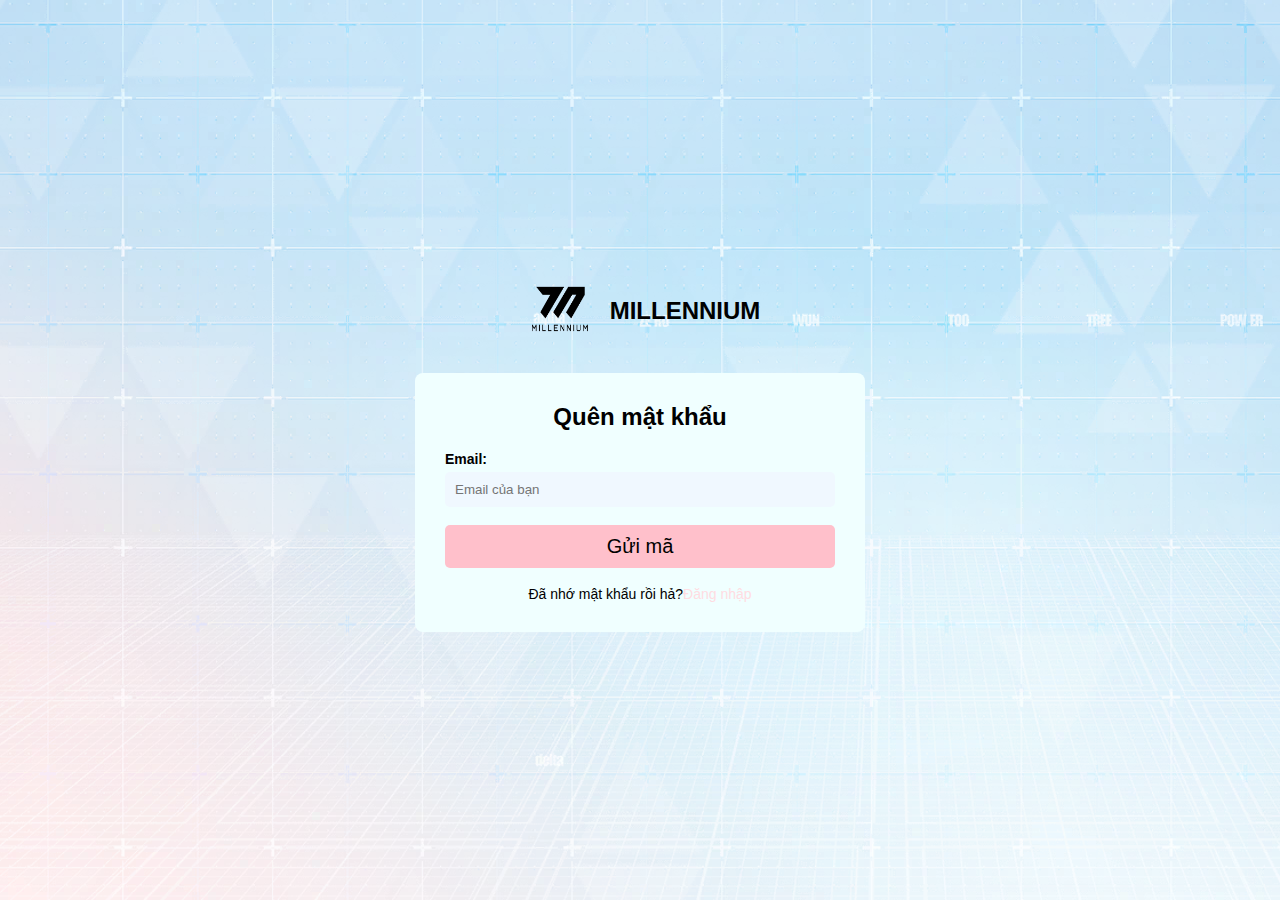
<file: quen.html>
<!DOCTYPE html>
<html lang="en">

<head>
    <meta charset="UTF-8">
    <meta name="viewport" content="width=device-width, initial-scale=1.0">
    <title>Quên mật khẩu</title>
    <link rel="stylesheet" href="dangky.css">
    <link rel="icon" href="images/logo mellennium.png">
</head>

<body>
    <div class="login-container">
        <div class="logo">
            <a href="index.html"><img src="images/logo mellennium.png" alt="MangaDex Logo"></a>
            <h1>MILLENNIUM</h1>
        </div>
        <div class="login-box">
            <h2>Quên mật khẩu</h2>
            <form>
                <label for="password"><b>Email:</b></label>
                <input type="password" id="password" placeholder="Email của bạn">
                <div>

                </div>
                <button type="submit">Gửi mã</button>
                </br>
                    <p class="register-text">Đã nhớ mật khẩu rồi hả?<a href="dangnhap.html">Đăng nhập</a></p>
                </div>

            </form>
</body>

</html>
</file>
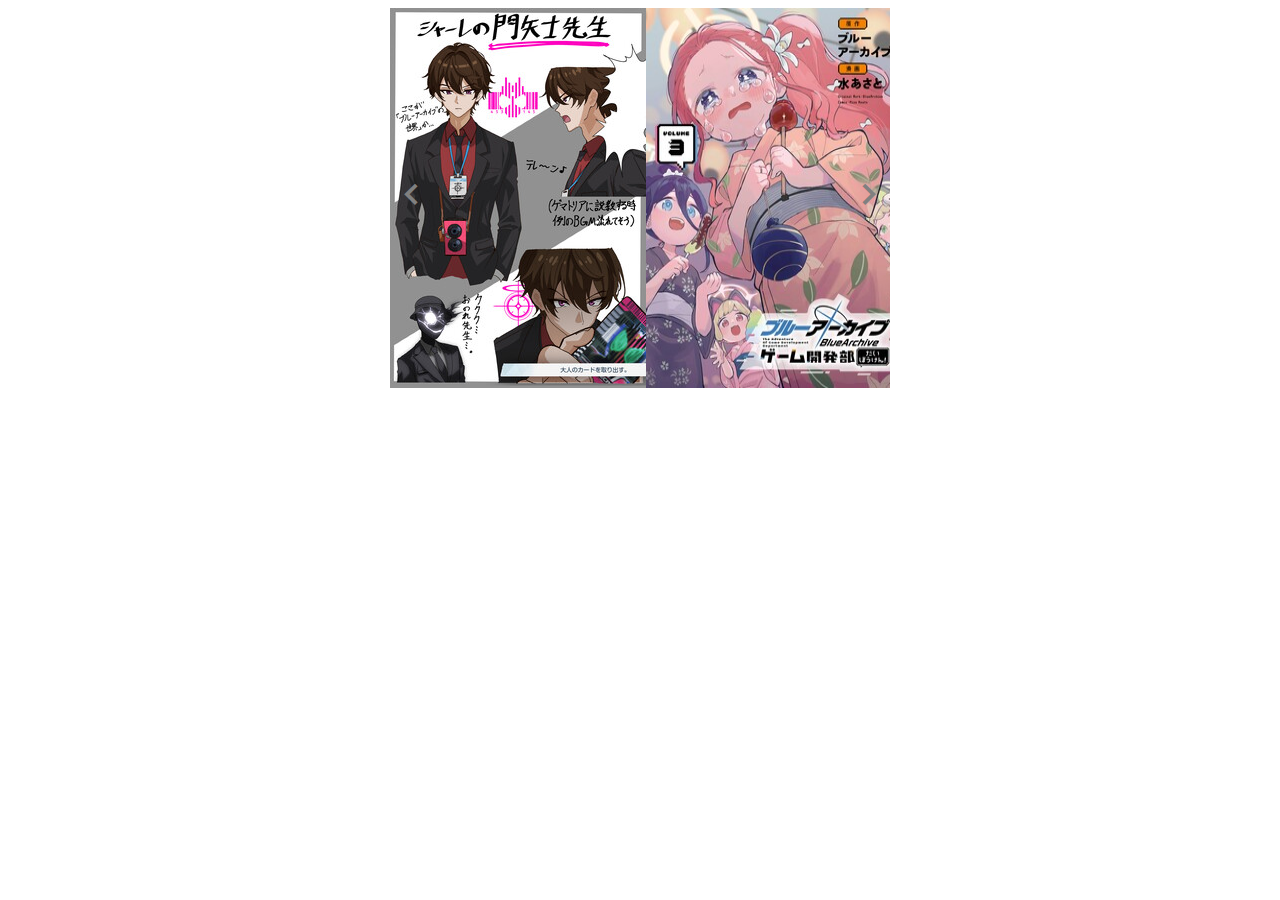
<file: study.html>
<!DOCTYPE html>
<html lang="en">

<head>
    <meta charset="UTF-8">
    <meta name="viewport" content="width=device-width, initial-scale=1.0">
    <title>Slideshow </title>
    <link rel="stylesheet" href="study.css">
    <link href='https://unpkg.com/boxicons@2.1.4/css/boxicons.min.css' rel='stylesheet'>

</head>

<body>
    <div class="slideshow">
        <div class="list-image">
            <img src="images/blue archive x decade.jpg" alt="">
            <img src="images/blue archive game.jpg" alt="">
            <img src="images/fate.jpg" alt="">
            <img src="images/blue archive game.jpg" alt="">
        </div>
        <div class="btns">
            <div class="btn-left btn"><i class='bx bx-chevron-left' ></i></div>
            <div class="btn-right btn"><i class='bx bx-chevron-right' ></i></div>
        </div>
    </div>
    <script src="script.js"></script>
</body>

</html>
</file>
<file: ASM.css>
* {
    margin: 0;
    padding: 0;
    box-sizing: border-box;
}

.icon {
    display: flex;
    justify-content: center;
    align-items: center;
    gap: 20px;
}

main {
    width: 1260px;
    margin: auto;
    ;
}

.foot {
    display: inline;
    justify-content: center;
    align-items: center;
}

body {
    font-family: 'Arial', sans-serif;
    background-color: #f9f9f9;
    color: #333;
}

.navbar {
    background-color: #111;
    padding: 10px 0;
    text-align: center;
    margin-top: 10px;
}

.navbar ul {
    list-style: none;
    display: flex;
    justify-content: center;
    gap: 15px;
    flex-wrap: wrap;
}

.navbar li {
    display: inline-block;
    position: relative;
}

.navbar a {
    color: white;
    text-decoration: none;
    padding: 10px 15px;
    font-size: 14px;
    display: block;
    transition: 0.3s;
}

.navbar a:hover {
    color: blue;
}
.search-box {
    display: flex;
    align-items: center;
    background: white;
    border-radius: 5px;
    padding: 5px 10px;
    border: none;
    width: 300px;
}

.search-box input {
    flex: 1;
    border: none;
    outline: none;
    padding: 8px;
    font-size: 16px;
}

.search-box button {
    background: none;
    border: none;
    cursor: pointer;
    font-size: 18px;
    color: #555;
}

.search-box button:hover {
    color: black;
}

.dropdown {
    position: relative;

}
.dropdown a {
    color: white;
    padding: 10px 20px;
    border: none;
    cursor: pointer;
    text-decoration: none;
}
.dropdown-menu2 {
    display: none !important;
    position: absolute;
    background-color: #222;
    left: 0;
    min-width: 400px;
    padding: 10px;
    border-radius: 5px;
    text-align: left;
    box-shadow: 0px 5px 15px rgba(0, 0, 0, 0.3);
    z-index: 1000;
}

.dropdown>a:hover + .dropdown-menu2 {
    display: block !important;
}

.dropdown-menu2:hover {
    display: block !important;
}

.dropdown-menu2 li {
    padding: 5px 0;
}

.dropdown-menu2 a:hover {
    background-color: #333;
}

header {
    background-color: azure;
    color: white;
    padding: 1rem 2rem;
    display: flex;
    justify-content: space-between;
    align-items: center;
}

header .logo h1 a {
    color: black;
    text-decoration: none;
    font-size: 1.8rem;
}

header nav ul {
    display: flex;
    gap: 1.5rem;
    list-style: none;
}

.new {
    display: flex;
    align-items: center;
    padding: 10px;
}

header nav ul li a {
    text-decoration: none;
    color: white;
    font-size: 1rem;
    transition: 0.3s;
}

header nav ul li a:hover {
    color: black;
}

.container {
    display: flex;
    margin: 2em;
    gap: 2em;
}

.manga-slider {
    position: relative;
    width: 100%;
    overflow: hidden;
    text-align: center;
    padding: 10px 0;
}

.manga-slider:active {
    cursor: grabbing;
}

.manga-slider {
    position: relative;
    overflow: hidden;
    width: 100%;
    white-space: nowrap;
}

.manga-list {
    display: flex;
    gap: 10px;
    scroll-behavior: smooth;
    overflow-x: auto;
    scroll-snap-type: x mandatory;
    scrollbar-width: none;
}

.manga-list::-webkit-scrollbar {
    display: none;
}

.manga {
    flex: 0 0 auto;
    width: 200px;
    scroll-snap-align: start;
}

.manga img {
    width: 100%;
    border-radius: 5px;
}

.manga-list {
    display: flex;
    gap: 10px;
    transition: transform 0.8s ease-in-out;
    will-change: transform;
    padding-left: 0;
}

.manga-cover {
    position: relative;
    width: 200px;
    user-select: none;
}

.manga-cover img {
    width: 100%;
    height: 300px;
    object-fit: cover;
    border-radius: 5px;
    display: block;
    pointer-events: none;
}

.manga:hover {

    cursor: pointer;
}

.overlay {
    position: absolute;
    bottom: 0;
    width: 100%;
    background: rgba(0, 0, 0, 0.3);
    color: white;
    padding: 5px;
    text-align: center;
    border-radius: 0 0 5px 5px;
    z-index: 10;
}

.overlay h3 {
    font-size: 13px;
}

.overlay p {
    font-size: 12px;
    color: blue;
}

footer {
    text-align: center;
    padding: 1rem;
    background: azure;
    color: black;
    font-size: 0.9rem;
    margin-top: 2rem;
}

.index-image {
    position: absolute;
    bottom: 10px;
    display: flex;
    left: 100%;
    transform: translateX(-100%);
}

.index-item {
    border: 2px solid #fff;
    padding: 5px;
    margin: 5px;
    border-radius: 50%;
}

.active {
    background-color: #fff;
}

.div2 {
    display: flex;
    flex-direction: column;
    gap: 6px;
}

.manga-list2 {
    display: flex;
    flex-direction: column;
    gap: 6px;
}

.manga-item {
    display: flex;
    width: 430px;
    align-items: center;
    background: gray;
    padding: 10px;
    border-radius: 6px;
    transition: 0.3s;
}

.manga-item:hover {
    background: #444;
    cursor: pointer;
}

.container {
    display: flex;
    margin: auto;
    gap: 20px;
}

.manga-item img {
    width: 40px;
    height: 56px;
    object-fit: cover;
    border-radius: 4px;
    margin-right: 10px;
}

.manga-item .info h3 {
    font-size: 14px;
    color: white;
}

.manga-item .info p {
    font-size: 12px;
    color: #bbb;
}

.ranking-list {
    list-style: none;
    display: flex;
    flex-direction: column;
    gap: 6px;
}

.div3 {
    display: flex;
    gap: 10px;
}
.header-container {
    display: flex;
    align-items: center;
    justify-content: space-between;
    padding: 10px 5px;
    max-width: 2000px;
    margin: auto;
}

.header-title {
    font-size: 24px;
    font-weight: bold;
}

.latest-manga-section {
    width: 70%;
}

.ranking-list li {
    display: flex;
    align-items: center;
    background: gray;
    padding: 6px;
    border-radius: 6px;
    transition: 0.3s;
}

.ranking-list li:hover {
    background: #444;
}

.ranking-section {
    width: 30%;
}

.rank {
    font-size: 16px;
    font-weight: bold;
    color: #e74c3c;
    width: 24px;
    text-align: center;
}

.ranking-list img {
    width: 40px;
    height: 56px;
    object-fit: cover;
    border-radius: 4px;
    margin-right: 10px;
}

.ranking-list .info h3 {
    font-size: 14px;
    color: white;
}

.ranking-list .info p {
    font-size: 12px;
    color: #bbb;
}
</file>
<file: dangky.css>
* {
    margin: 0;
    padding: 0;
    box-sizing: border-box;
    font-family: Arial, sans-serif;
}

body {
    background-image:url(images/Login_Pad_BG.png);
    display: flex;
    flex-direction: column;
    align-items: center;
    justify-content: center;
    height: 100vh;
}

.login-container {
    text-align: center;
}

.logo {
    display: flex;
    align-items: center;
    justify-content: center;
    gap: 10px;
    margin-bottom: 20px;
}

.logo img {
    width: 80px;
    height: 80px;
}

h1 {
    font-size: 24px;
    font-weight: bold;
}
.login-box {
    background-color: azure;
    padding: 30px;
    border-radius: 8px;
    width: 450px;
    text-align: left;
}

h2 {
    text-align: center;
    margin-bottom: 20px;
}

form {
    display: flex;
    flex-direction: column;
}

label {
    font-size: 14px;
    margin-bottom: 5px;
}

input {
    padding: 10px;
    margin-bottom: 18px;
    border: none;
    border-radius: 5px;
    background-color: aliceblue;
    color:blue;

}
.Forgot{
    display: flex;
}
.Forgot a{
    text-decoration: none;
}
.remember-forgot {
    display: flex;
    justify-content: space-between; 
    align-items: center;
    font-size: 14px;
}

.remember-forgot label {
    display: flex;
    align-items: center;
    gap: 5px;
}

.remember-forgot a {
    color: black;
    text-decoration: none;
}

button {
    background-color: pink;
    color: black;
    padding: 10px;
    border: none;
    border-radius: 5px;
    font-size: 20px;
    cursor: pointer;
}


.try-another {
    display: block;
    text-align: center;
    margin: 15px 0;
    color: black;
    text-decoration: none;
}
.another{
    display: inline;
    justify-self: center;
}

.register-text {
    text-align: center;
    font-size: 14px;
}

.register-text a {
    color: rgb(255, 220, 226);
    text-decoration: none;
}
.social-login {
    display: flex;
    flex-direction: column;
    gap: 10px;
}

.google-btn, .facebook-btn {
    display: flex;
    align-items: center;
    justify-content: center;
    gap: 10px;
    padding: 10px;
    border: none;
    border-radius: 5px;
    cursor: pointer;
    font-size: 14px;
    font-weight: bold;
}

.google-btn {
    background-color: #fff;
    color: #333;
}

.google-btn img {
    width: 20px;
}

.facebook-btn {
    background-color: blue ;
    color: white;
}

.facebook-btn img {
    width: 20px;
}
</file>
<file: dangnhap.css>
* {
    margin: 0;
    padding: 0;
    box-sizing: border-box;
    font-family: Arial, sans-serif;
}

body {
    background-image:url(images/Login_Pad_BG.png);
    display: flex;
    flex-direction: column;
    align-items: center;
    justify-content: center;
    height: 100vh;
}

.login-container {
    text-align: center;
}

.logo {
    display: flex;
    align-items: center;
    justify-content: center;
    gap: 10px;
    margin-bottom: 20px;
}

.logo img {
    width: 80px;
    height: 80px;
}

h1 {
    font-size: 24px;
    font-weight: bold;
}
.login-box {
    background-color: azure;
    padding: 30px;
    border-radius: 8px;
    width: 450px;
    text-align: left;
}

h2 {
    text-align: center;
    margin-bottom: 20px;
}

form {
    display: flex;
    flex-direction: column;
}

label {
    font-size: 14px;
    margin-bottom: 5px;
}

input {
    padding: 10px;
    margin-bottom: 18px;
    border: none;
    border-radius: 5px;
    background-color: aliceblue;
    color:blue;

}
.Forgot{
    display: flex;
}
.remember-forgot {
    display: flex;
    justify-content: space-between;
    align-items: center;
    font-size: 14px;
}

.remember-forgot label {
    display: flex;
    align-items: center;
    gap: 5px;
}

.remember-forgot a {
    color: black;
    text-decoration: none;
}

button {
    background-color: pink;
    color: black;
    padding: 10px;
    border: none;
    border-radius: 5px;
    font-size: 20px;
    cursor: pointer;
}


.try-another {
    display: block;
    text-align: center;
    margin: 15px 0;
    color: black;
    text-decoration: none;
}
.another{
    display: inline;
    justify-self: center;
}

.register-text {
    text-align: center;
    font-size: 14px;
}

.register-text a {
    color: rgb(255, 220, 226);
    text-decoration: none;
}
.social-login {
    display: flex;
    flex-direction: column;
    gap: 10px;
}

.google-btn, .facebook-btn {
    display: flex;
    align-items: center;
    justify-content: center;
    gap: 10px;
    padding: 10px;
    border: none;
    border-radius: 5px;
    cursor: pointer;
    font-size: 14px;
    font-weight: bold;
}

.google-btn {
    background-color: #fff;
    color: #333;
}

.google-btn img {
    width: 20px;
}

.facebook-btn {
    background-color: blue ;
    color: white;
}

.facebook-btn img {
    width: 20px;
}
</file>
<file: history.css>
* {
    margin: 0;
    padding: 0;
    box-sizing: border-box;
}

.icon {
    display: flex;
    justify-content: center;
    align-items: center;
    gap: 20px;
}

main {
    width: 1260px;
    margin: auto;
    ;
}

.foot {
    display: inline;
    justify-content: center;
    align-items: center;
}

body {
    font-family: 'Arial', sans-serif;
    background-color: #f9f9f9;
    color: #333;
}

.navbar {
    background-color: #111;
    padding: 10px 0;
    text-align: center;
    margin-top: 10px;
}

.navbar ul {
    list-style: none;
    display: flex;
    justify-content: center;
    gap: 15px;
    flex-wrap: wrap;
}

.navbar li {
    display: inline-block;
    position: relative;
}

.navbar a {
    color: white;
    text-decoration: none;
    padding: 10px 15px;
    font-size: 14px;
    display: block;
    transition: 0.3s;
}

.navbar a:hover {
    color: blue;
}
.search-box {
    display: flex;
    align-items: center;
    background: white;
    border-radius: 5px;
    padding: 5px 10px;
    border: none;
    width: 300px;
}

.search-box input {
    flex: 1;
    border: none;
    outline: none;
    padding: 8px;
    font-size: 16px;
}

.search-box button {
    background: none;
    border: none;
    cursor: pointer;
    font-size: 18px;
    color: #555;
}

.search-box button:hover {
    color: black;
}

.dropdown {
    position: relative;

}
.dropdown a {
    color: white;
    padding: 10px 20px;
    border: none;
    cursor: pointer;
    text-decoration: none;
}
.dropdown-menu2 {
    display: none !important;
    position: absolute;
    background-color: #222;
    left: 0;
    min-width: 400px;
    padding: 10px;
    border-radius: 5px;
    text-align: left;
    box-shadow: 0px 5px 15px rgba(0, 0, 0, 0.3);
    z-index: 1000;
}

.dropdown>a:hover + .dropdown-menu2 {
    display: block !important;
}

.dropdown-menu2:hover {
    display: block !important;
}

.dropdown-menu2 li {
    padding: 5px 0;
}

.dropdown-menu2 a:hover {
    background-color: #333;
}

header {
    background-color: azure;
    color: white;
    padding: 1rem 2rem;
    display: flex;
    justify-content: space-between;
    align-items: center;
}

header .logo h1 a {
    color: black;
    text-decoration: none;
    font-size: 1.8rem;
}

header nav ul {
    display: flex;
    gap: 1.5rem;
    list-style: none;
}

.new {
    display: flex;
    align-items: center;
    padding: 10px;
}

header nav ul li a {
    text-decoration: none;
    color: white;
    font-size: 1rem;
    transition: 0.3s;
}

header nav ul li a:hover {
    color: black;
}

.container {
    display: flex;
    margin: 2em;
    gap: 2em;
}

.manga-slider {
    position: relative;
    width: 100%;
    overflow: hidden;
    text-align: center;
    padding: 10px 0;
}

.manga-slider:active {
    cursor: grabbing;
}

.manga-slider {
    position: relative;
    overflow: hidden;
    width: 100%;
    white-space: nowrap;
}

.manga-list {
    display: flex;
    gap: 10px;
    scroll-behavior: smooth;
    overflow-x: auto;
    scroll-snap-type: x mandatory;
    scrollbar-width: none;
}

.manga-list::-webkit-scrollbar {
    display: none;
}

.manga {
    flex: 0 0 auto;
    width: 200px;
    scroll-snap-align: start;
}

.manga img {
    width: 100%;
    border-radius: 5px;
}

.manga-list {
    display: flex;
    gap: 10px;
    transition: transform 0.8s ease-in-out;
    will-change: transform;
    padding-left: 0;
}

.manga-cover {
    position: relative;
    width: 200px;
    user-select: none;
}

.manga-cover img {
    width: 100%;
    height: 300px;
    object-fit: cover;
    border-radius: 5px;
    display: block;
    pointer-events: none;
}

.manga:hover {

    cursor: pointer;
}

.overlay {
    position: absolute;
    bottom: 0;
    width: 100%;
    background: rgba(0, 0, 0, 0.3);
    color: white;
    padding: 5px;
    text-align: center;
    border-radius: 0 0 5px 5px;
    z-index: 10;
}

.overlay h3 {
    font-size: 13px;
}

.overlay p {
    font-size: 12px;
    color: blue;
}

footer {
    text-align: center;
    padding: 1rem;
    background: azure;
    color: black;
    font-size: 0.9rem;
    margin-top: 2rem;
}

.index-image {
    position: absolute;
    bottom: 10px;
    display: flex;
    left: 100%;
    transform: translateX(-100%);
}

.index-item {
    border: 2px solid #fff;
    padding: 5px;
    margin: 5px;
    border-radius: 50%;
}

.active {
    background-color: #fff;
}

.div2 {
    display: flex;
    flex-direction: column;
    gap: 6px;
}

.manga-list2 {
    display: flex;
    flex-direction: column;
    gap: 6px;
}

.manga-item {
    display: flex;
    width: 430px;
    align-items: center;
    background: gray;
    padding: 10px;
    border-radius: 6px;
    transition: 0.3s;
}

.manga-item:hover {
    background: #444;
    cursor: pointer;
}

.container {
    display: flex;
    margin: auto;
    gap: 20px;
}

.manga-item img {
    width: 40px;
    height: 56px;
    object-fit: cover;
    border-radius: 4px;
    margin-right: 10px;
}

.manga-item .info h3 {
    font-size: 14px;
    color: white;
}

.manga-item .info p {
    font-size: 12px;
    color: #bbb;
}

.ranking-list {
    list-style: none;
    display: flex;
    flex-direction: column;
    gap: 6px;
}

.div3 {
    display: flex;
    gap: 10px;
}
.header-container {
    display: flex;
    align-items: center;
    justify-content: space-between;
    padding: 10px 5px;
    max-width: 2000px;
    margin: auto;
}

.header-title {
    font-size: 24px;
    font-weight: bold;
}

.latest-manga-section {
    width: 70%;
}

.ranking-list li {
    display: flex;
    align-items: center;
    background: gray;
    padding: 6px;
    border-radius: 6px;
    transition: 0.3s;
}

.ranking-list li:hover {
    background: #444;
}

.ranking-section {
    width: 30%;
}

.rank {
    font-size: 16px;
    font-weight: bold;
    color: #e74c3c;
    width: 24px;
    text-align: center;
}

.ranking-list img {
    width: 40px;
    height: 56px;
    object-fit: cover;
    border-radius: 4px;
    margin-right: 10px;
}

.ranking-list .info h3 {
    font-size: 14px;
    color: white;
}

.ranking-list .info p {
    font-size: 12px;
    color: #bbb;
}
</file>
<file: Page1.css>
body {
    color: black;
    font-family: Arial, sans-serif;
    margin: 0;
    padding: 0;
}
.container {
    display: flex;
    justify-content: space-between;
    padding: 40px;
}
.manga-details {
    display: flex;
    gap: 20px; 
}
.details{
    display: fl;
}
.manga-cover {
    width: 220px;
    height: auto;
    border-radius: 10px;
    object-fit: none;
    box-shadow: 0px 0px 10px rgba(255, 255, 255, 0.2);
}
.info {
    flex: 1;
}
.stats {
    display: flex;
    gap: 15px;
    margin: 10px 0;
    font-size: 14px;
}
.stats span {
    display: flex;
    align-items: center;
    gap: 5px;
}
.details {
    display: flex;
    flex-direction: column;
    justify-content: center;
}
.ranking {
    background: white;
    padding: 15px;
    border-radius: 10px;
    width: 250px;
}
.ranking h2 {
    color: blue;
    font-size: 18px;
    margin-bottom: 10px;
}
.ranking ul {
    list-style: none;
    padding: 0;
}
.ranking li {
    display: flex;
    align-items: center;
    gap: 10px;
    margin: 10px 0;
}
.ranking img {
    width: 40px;
    height: 55px;
    border-radius: 5px;
}
.read-now {
    background: gray;
    border: none;
    padding: 10px 20px;
    border-radius: 5px;
    cursor: pointer;
    font-weight: bold;
}
.manga-content {
    background: gray;
    padding: 20px;
    border-radius: 10px;
    color: #fff;
    margin-bottom: 20px;
}

.manga-content h2 {
    color: none ;
}

.manga-content p {
    font-size: 16px;
    line-height: 1.6;
}

.highlight {
    color: blue;
    font-weight: bold;
}

.chapter-list {
    background: gray;
    padding: 20px;
    border-radius: 10px;
    color: #fff;
}

.chapter-list h2 {
    color: white;
    margin-bottom: 10px;
}

table {
    width: 100%;
    border-collapse: collapse;
    background: gray;
    border-radius: 10px;
    overflow: hidden;
}

thead {
    background: gray;
}

th, td {
    padding: 10px;
    text-align: left;
    color: white;
}

td a {
    color: white;
    text-decoration: none;
}

td a:hover {
    text-decoration: underline;
}

tr:nth-child(even) {
    background: gray;
}
</file>
<file: study.css>
body{
    height: auto;
   display: flex;
   justify-content: center;
   align-items: center;
}
.slideshow{
    width: 500px;
    overflow: hidden;
    position: relative;
}
.list-image{
    display: flex;
    transform: translateX();
    transition: 0.5s;
}
.btn:hover{
    color: white;
}
.btn{
    font-size: 45px;
    color: gray;
    position: absolute;
    top:50%;
    transform: translateY(-50%);
    transition: 0.5s;
    cursor: pointer;
}
.btn-left{
    left: 0;
}
.btn-right{
    right: 0;
}
.index-image{
    position: absolute;
    bottom: 10px;
    display: flex;
    left: 50%;
    transform: translateX(-50%);
}
.index-item{
    border: 2px solid #fff;
    padding: 5px;
    margin: 5px;
    border-radius: 50%; 
}
.active{
    background-color: #fff;
}
</file>
